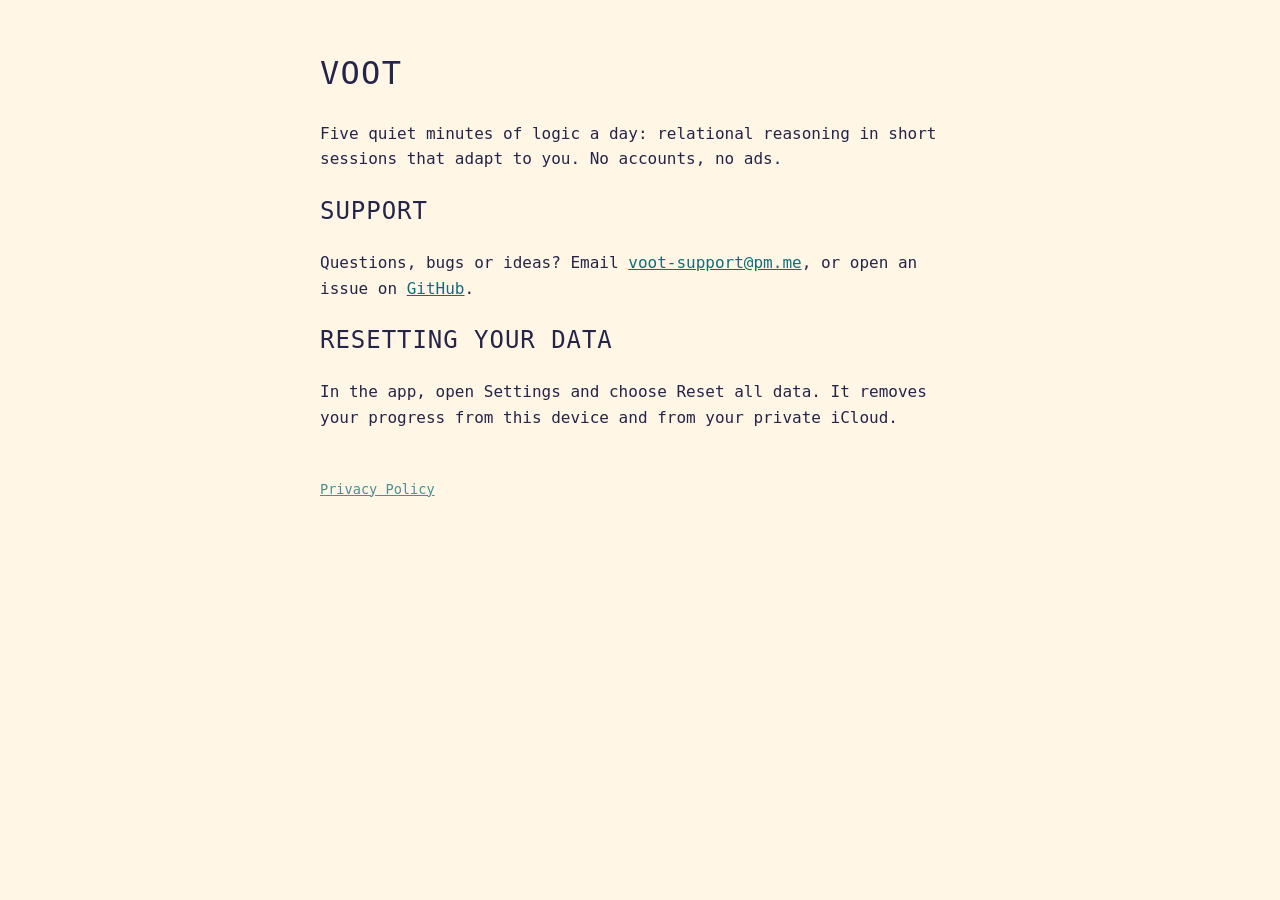
<file: index.html>
<!doctype html><html lang="en"><head><meta charset="utf-8"><meta name="viewport" content="width=device-width,initial-scale=1"><title>Voot: Daily Reasoning</title><link rel="stylesheet" href="style.css"></head><body>
<h1>Voot</h1>
<p>Five quiet minutes of logic a day: relational reasoning in short sessions that adapt to you. No accounts, no ads.</p>
<h2>Support</h2>
<p>Questions, bugs or ideas? Email <a href="mailto:voot-support@pm.me">voot-support@pm.me</a>, or open an issue on <a href="https://github.com/bartek-890/voot-site/issues">GitHub</a>.</p>
<h2>Resetting your data</h2>
<p>In the app, open Settings and choose Reset all data. It removes your progress from this device and from your private iCloud.</p>
<footer><a href="privacy.html">Privacy Policy</a></footer>
</body></html>
</file>
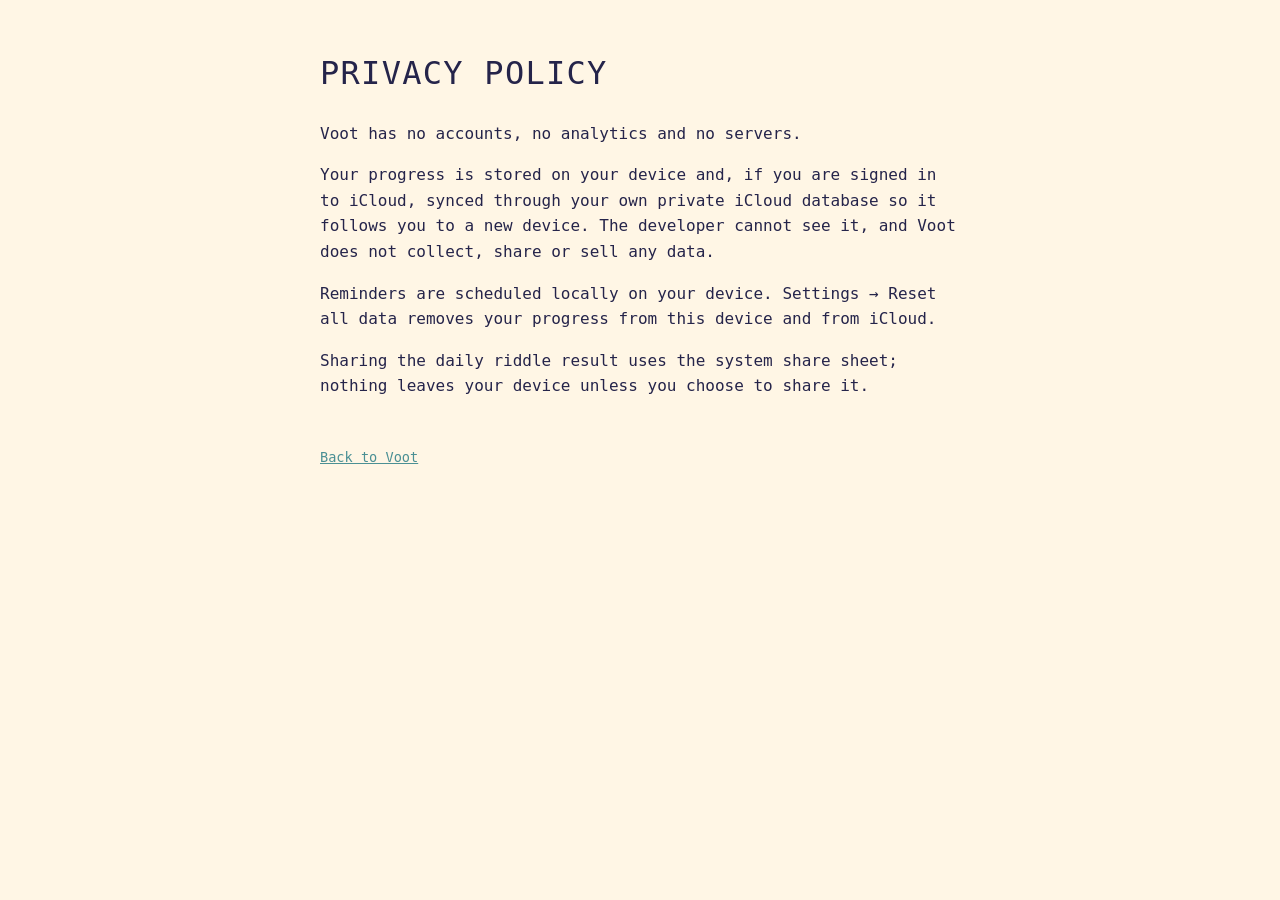
<file: privacy.html>
<!doctype html><html lang="en"><head><meta charset="utf-8"><meta name="viewport" content="width=device-width,initial-scale=1"><title>Voot Privacy Policy</title><link rel="stylesheet" href="style.css"></head><body>
<h1>Privacy Policy</h1>
<p>Voot has no accounts, no analytics and no servers.</p>
<p>Your progress is stored on your device and, if you are signed in to iCloud, synced through your own private iCloud database so it follows you to a new device. The developer cannot see it, and Voot does not collect, share or sell any data.</p>
<p>Reminders are scheduled locally on your device. Settings → Reset all data removes your progress from this device and from iCloud.</p>
<p>Sharing the daily riddle result uses the system share sheet; nothing leaves your device unless you choose to share it.</p>
<footer><a href="index.html">Back to Voot</a></footer>
</body></html>
</file>
<file: style.css>
body{font-family:ui-monospace,Menlo,monospace;background:#FFF6E5;color:#25244A;max-width:640px;margin:48px auto;padding:0 20px;line-height:1.6}
h1,h2{font-weight:normal;text-transform:uppercase;letter-spacing:.04em}
a{color:#0F6E7A}
footer{margin-top:48px;font-size:.85em;opacity:.75}
</file>
